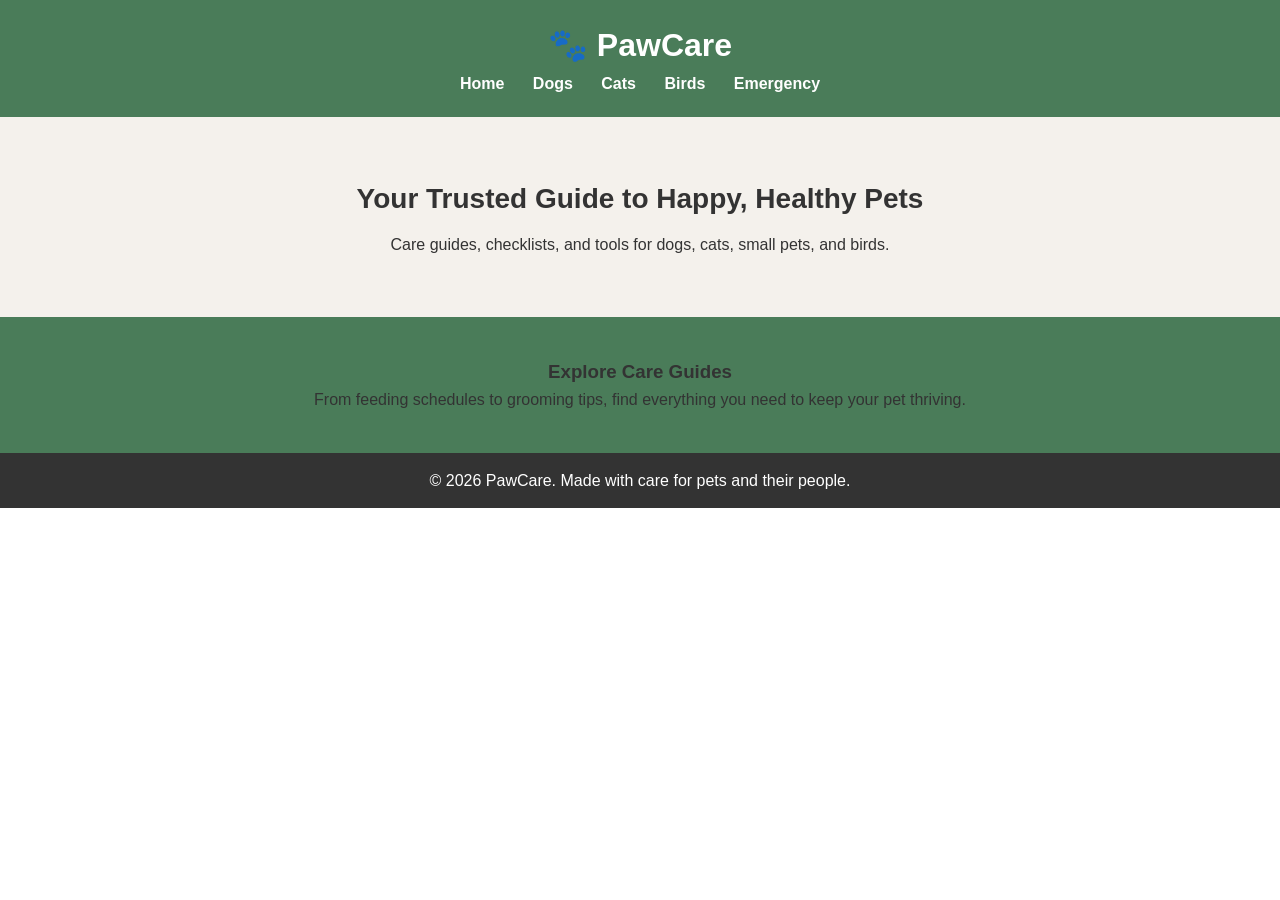
<file: PARAGDOS_Webdev/index.html>
<!DOCTYPE html>
<html lang="en">
<head>
    <meta charset="UTF-8">    
    <title>PawCare</title>
    <link rel="stylesheet" href="style.css">
</head>
<body>

    <header>
        <h1>🐾 PawCare</h1>
        <nav>
            <a href="index.html">Home</a>
            <a href="dogs.html">Dogs</a>
            <a href="cats.html">Cats</a>           
            <a href="birds.html">Birds</a>
            <a href="emergency.html">Emergency</a>
        </nav>
    </header>

    <main>
        <section class="hero">
            <h2>Your Trusted Guide to Happy, Healthy Pets</h2>
            <p>Care guides, checklists, and tools for dogs, cats, small pets, and birds.</p>
        </section>

        <section class="highlights">
            <h3>Explore Care Guides</h3>
            <p>From feeding schedules to grooming tips, find everything you need to keep your pet thriving.</p>
        </section>
    </main>

    <footer>
        <p>&copy; 2026 PawCare. Made with care for pets and their people.</p>
    </footer>

</body>
</html>
</file>
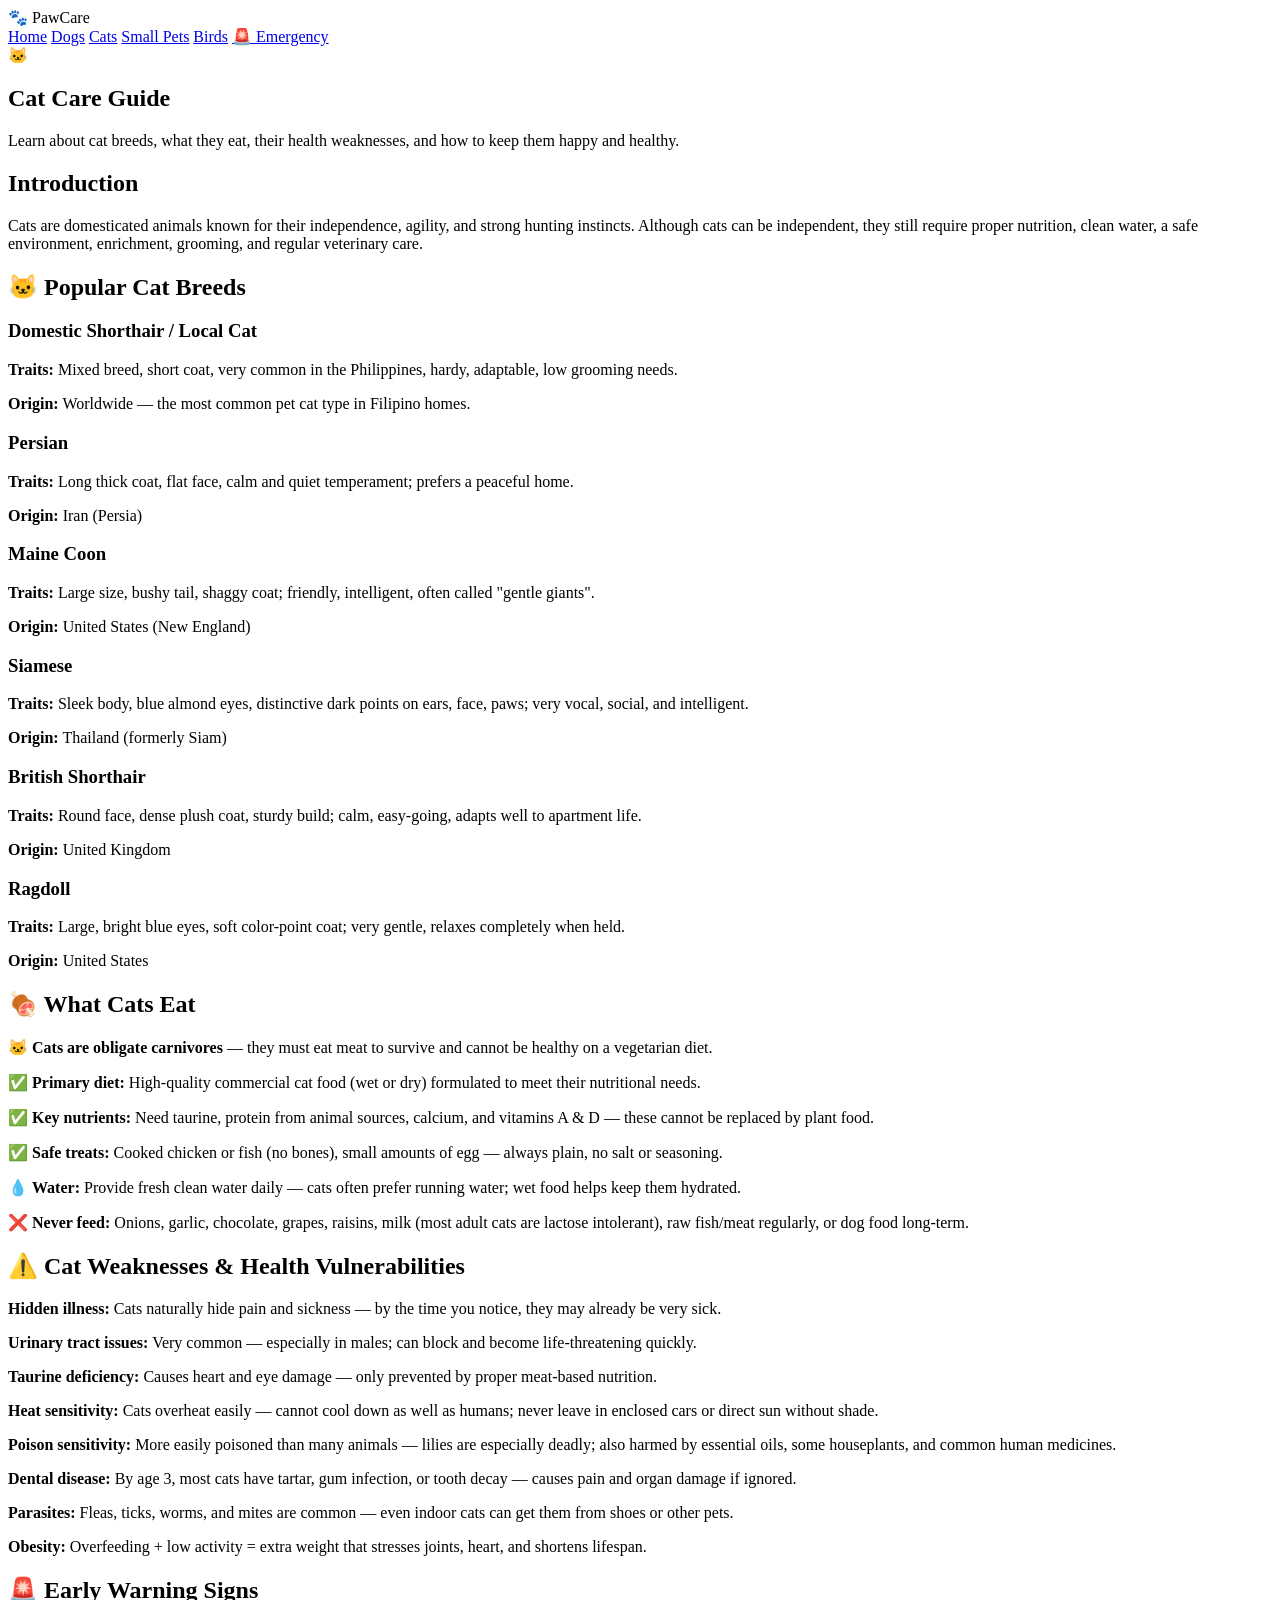
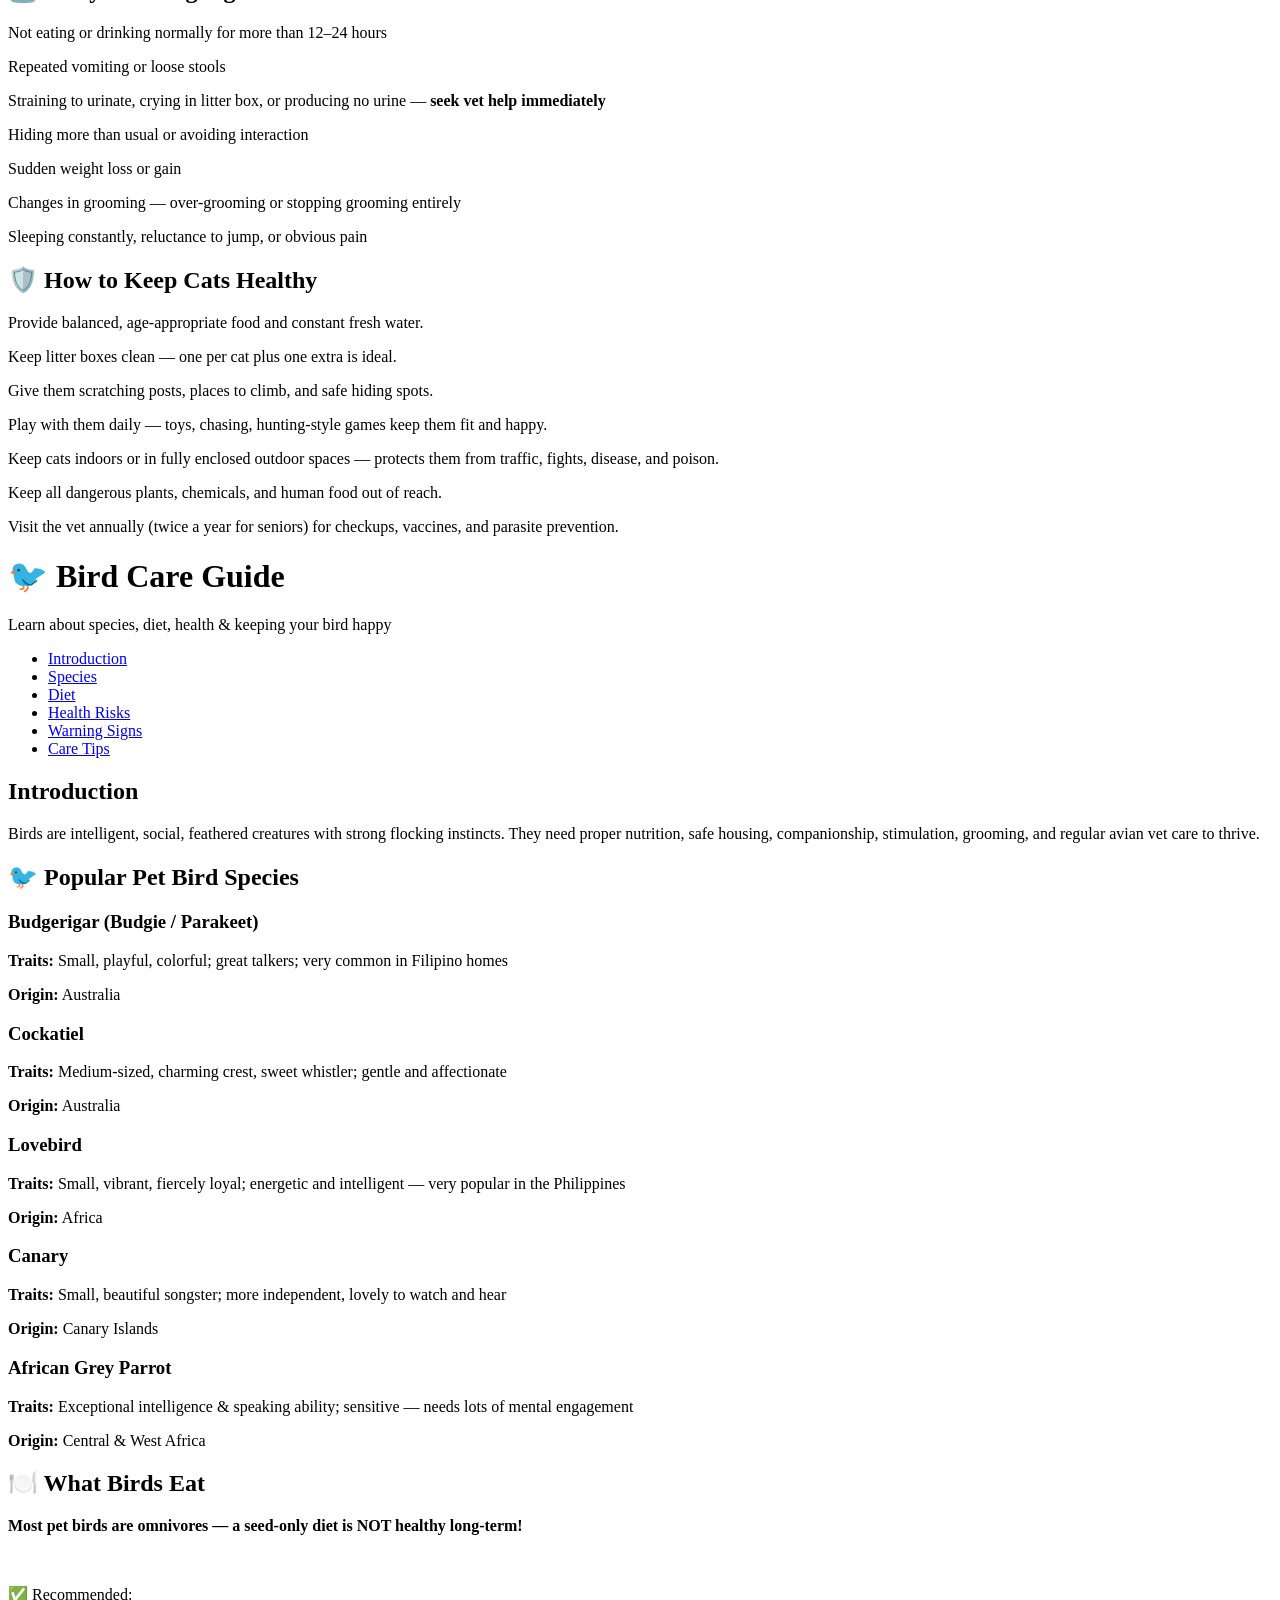
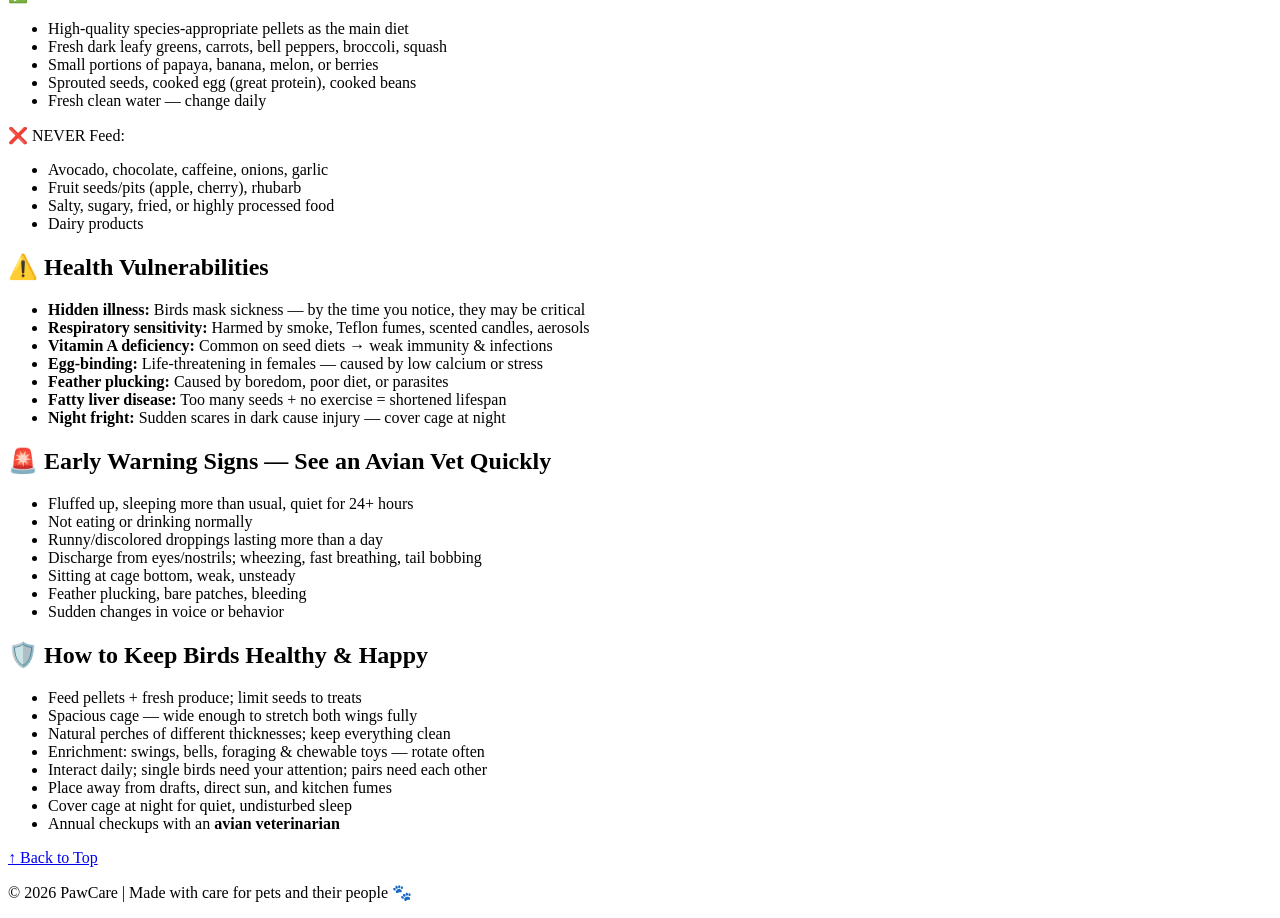
<file: PARAGDOS_Webdev/birds.html>
<!DOCTYPE html>
<html lang="en">
<head>
    <meta charset="UTF-8">
    <meta name="viewport" content="width=device-width, initial-scale=1.0">
    <title>PawCare | Cats</title>
</head>
<body>
    <header>
        <div class="logo">🐾 PawCare</div>
        <nav>
            <a href="index.html">Home</a>
            <a href="dogs.html">Dogs</a>
            <a href="cats.html" class="active">Cats</a>
            <a href="small-pets.html">Small Pets</a>
            <a href="birds.html">Birds</a>
            <a href="emergency.html">🚨 Emergency</a>
        </nav>
    </header>

    <main>
        <section class="page-header">
            <div class="icon">🐱</div>
            <h1>Cat Care Guide</h1>
            <p>Learn about cat breeds, what they eat, their health weaknesses, and how to keep them happy and healthy.</p>
        </section>

        <section class="content">
            <article class="info-section">
                <h2>Introduction</h2>
                <p>Cats are domesticated animals known for their independence, agility, and strong hunting instincts. Although cats can be independent, they still require proper nutrition, clean water, a safe environment, enrichment, grooming, and regular veterinary care.</p>
            </article>
            <article class="info-section" id="breeds">
                <h2>🐱 Popular Cat Breeds</h2>

                <div class="cat-card">
                    <h3>Domestic Shorthair / Local Cat</h3>
                    <p><strong>Traits:</strong> Mixed breed, short coat, very common in the Philippines, hardy, adaptable, low grooming needs.</p>
                    <p><strong>Origin:</strong> Worldwide — the most common pet cat type in Filipino homes.</p>
                </div>

                <div class="cat-card">
                    <h3>Persian</h3>
                    <p><strong>Traits:</strong> Long thick coat, flat face, calm and quiet temperament; prefers a peaceful home.</p>
                    <p><strong>Origin:</strong> Iran (Persia)</p>
                </div>

                <div class="cat-card">
                    <h3>Maine Coon</h3>
                    <p><strong>Traits:</strong> Large size, bushy tail, shaggy coat; friendly, intelligent, often called "gentle giants".</p>
                    <p><strong>Origin:</strong> United States (New England)</p>
                </div>

                <div class="cat-card">
                    <h3>Siamese</h3>
                    <p><strong>Traits:</strong> Sleek body, blue almond eyes, distinctive dark points on ears, face, paws; very vocal, social, and intelligent.</p>
                    <p><strong>Origin:</strong> Thailand (formerly Siam)</p>
                </div>

                <div class="cat-card">
                    <h3>British Shorthair</h3>
                    <p><strong>Traits:</strong> Round face, dense plush coat, sturdy build; calm, easy-going, adapts well to apartment life.</p>
                    <p><strong>Origin:</strong> United Kingdom</p>
                </div>
                <div class="cat-card">
                    <h3>Ragdoll</h3>
                    <p><strong>Traits:</strong> Large, bright blue eyes, soft color-point coat; very gentle, relaxes completely when held.</p>
                    <p><strong>Origin:</strong> United States</p>
                </div>
            </article>
            <article class="info-section" id="diet">
                <h2>🍖 What Cats Eat</h2>
                <div class="instruction">
                    <p>🐱 <strong>Cats are obligate carnivores</strong> — they must eat meat to survive and cannot be healthy on a vegetarian diet.</p>
                </div>
                <div class="instruction">
                    <p>✅ <strong>Primary diet:</strong> High-quality commercial cat food (wet or dry) formulated to meet their nutritional needs.</p>
                </div>
                <div class="instruction">
                    <p>✅ <strong>Key nutrients:</strong> Need taurine, protein from animal sources, calcium, and vitamins A & D — these cannot be replaced by plant food.</p>
                </div>
                <div class="instruction">
                    <p>✅ <strong>Safe treats:</strong> Cooked chicken or fish (no bones), small amounts of egg — always plain, no salt or seasoning.</p>
                </div>
                <div class="instruction">
                    <p>💧 <strong>Water:</strong> Provide fresh clean water daily — cats often prefer running water; wet food helps keep them hydrated.</p>
                </div>
                <div class="instruction">
                    <p>❌ <strong>Never feed:</strong> Onions, garlic, chocolate, grapes, raisins, milk (most adult cats are lactose intolerant), raw fish/meat regularly, or dog food long-term.</p>
                </div>
            </article>
            <article class="info-section danger" id="weaknesses">
                <h2>⚠️ Cat Weaknesses & Health Vulnerabilities</h2>
                <div class="instruction danger-item">
                    <p><strong>Hidden illness:</strong> Cats naturally hide pain and sickness — by the time you notice, they may already be very sick.</p>
                </div>
                <div class="instruction danger-item">
                    <p><strong>Urinary tract issues:</strong> Very common — especially in males; can block and become life-threatening quickly.</p>
                </div>
                <div class="instruction danger-item">
                    <p><strong>Taurine deficiency:</strong> Causes heart and eye damage — only prevented by proper meat-based nutrition.</p>
                </div>
                <div class="instruction danger-item">
                    <p><strong>Heat sensitivity:</strong> Cats overheat easily — cannot cool down as well as humans; never leave in enclosed cars or direct sun without shade.</p>
                </div>
                <div class="instruction danger-item">
                    <p><strong>Poison sensitivity:</strong> More easily poisoned than many animals — lilies are especially deadly; also harmed by essential oils, some houseplants, and common human medicines.</p>
                </div>
                <div class="instruction danger-item">
                    <p><strong>Dental disease:</strong> By age 3, most cats have tartar, gum infection, or tooth decay — causes pain and organ damage if ignored.</p>
                </div>
                <div class="instruction danger-item">
                    <p><strong>Parasites:</strong> Fleas, ticks, worms, and mites are common — even indoor cats can get them from shoes or other pets.</p>
                </div>
                <div class="instruction danger-item">
                    <p><strong>Obesity:</strong> Overfeeding + low activity = extra weight that stresses joints, heart, and shortens lifespan.</p>
                </div>
            </article>
            <article class="info-section warning-box">
                <h2>🚨 Early Warning Signs</h2>
                <div class="instruction warning-item">
                    <p>Not eating or drinking normally for more than 12–24 hours</p>
                </div>
                <div class="instruction warning-item">
                    <p>Repeated vomiting or loose stools</p>
                </div>
                <div class="instruction warning-item">
                    <p>Straining to urinate, crying in litter box, or producing no urine — <strong>seek vet help immediately</strong></p>
                </div>
                <div class="instruction warning-item">
                    <p>Hiding more than usual or avoiding interaction</p>
                </div>
                <div class="instruction warning-item">
                    <p>Sudden weight loss or gain</p>
                </div>
                <div class="instruction warning-item">
                    <p>Changes in grooming — over-grooming or stopping grooming entirely</p>
                </div>
                <div class="instruction warning-item">
                    <p>Sleeping constantly, reluctance to jump, or obvious pain</p>
                </div>
            </article>
            <article class="info-section">
                <h2>🛡️ How to Keep Cats Healthy</h2>
                <div class="instruction">
                    <p>Provide balanced, age-appropriate food and constant fresh water.</p>
                </div>
                <div class="instruction">
                    <p>Keep litter boxes clean — one per cat plus one extra is ideal.</p>
                </div>
                <div class="instruction">
                    <p>Give them scratching posts, places to climb, and safe hiding spots.</p>
                </div>
                <div class="instruction">
                    <p>Play with them daily — toys, chasing, hunting-style games keep them fit and happy.</p>
                </div>
                <div class="instruction">
                    <p>Keep cats indoors or in fully enclosed outdoor spaces — protects them from traffic, fights, disease, and poison.</p>
                </div>
                <div class="instruction">
                    <p>Keep all dangerous plants, chemicals, and human food out of reach.</p>
                </div>
                <div class="instruction">
                    <p>Visit the vet annually (twice a year for seniors) for checkups, vaccines, and parasite prevention.</p>
                </div>
            </article>
        </section>
    </main>
    </style>
    </head>

    <body>

        <header id="top">
            <h1>🐦 Bird Care Guide</h1>
            <p>Learn about species, diet, health & keeping your bird happy</p>
        </header>
        <nav>
            <ul class="Bird Care Guide">
                <li><a href="#intro">Introduction</a></li>
                <li><a href="#species">Species</a></li>
                <li><a href="#diet">Diet</a></li>
                <li><a href="#health">Health Risks</a></li>
                <li><a href="#signs">Warning Signs</a></li>
                <li><a href="#care">Care Tips</a></li>
            </ul>
        </nav>
        <main>
            <section id="intro">
                <h2>Introduction</h2>
                <p>Birds are intelligent, social, feathered creatures with strong flocking instincts. They need proper nutrition, safe housing, companionship, stimulation, grooming, and regular avian vet care to thrive.</p>
            </section>
            <section id="species">
                <h2>🐦 Popular Pet Bird Species</h2>

                <div class="card">
                    <h3>Budgerigar (Budgie / Parakeet)</h3>
                    <p><strong>Traits:</strong> Small, playful, colorful; great talkers; very common in Filipino homes</p>
                    <p><strong>Origin:</strong> Australia</p>
                </div>

                <div class="card">
                    <h3>Cockatiel</h3>
                    <p><strong>Traits:</strong> Medium-sized, charming crest, sweet whistler; gentle and affectionate</p>
                    <p><strong>Origin:</strong> Australia</p>
                </div>

                <div class="card">
                    <h3>Lovebird</h3>
                    <p><strong>Traits:</strong> Small, vibrant, fiercely loyal; energetic and intelligent — very popular in the Philippines</p>
                    <p><strong>Origin:</strong> Africa</p>
                </div>

                <div class="card">
                    <h3>Canary</h3>
                    <p><strong>Traits:</strong> Small, beautiful songster; more independent, lovely to watch and hear</p>
                    <p><strong>Origin:</strong> Canary Islands</p>
                </div>

                <div class="card">
                    <h3>African Grey Parrot</h3>
                    <p><strong>Traits:</strong> Exceptional intelligence & speaking ability; sensitive — needs lots of mental engagement</p>
                    <p><strong>Origin:</strong> Central & West Africa</p>
                </div>
            </section>
            <section id="diet">
                <h2>🍽️ What Birds Eat</h2>
                <p><strong>Most pet birds are omnivores — a seed-only diet is NOT healthy long-term!</strong></p>
                <br>

                <p class="safe">✅ Recommended:</p>
                <ul>
                    <li>High-quality species-appropriate pellets as the main diet</li>
                    <li>Fresh dark leafy greens, carrots, bell peppers, broccoli, squash</li>
                    <li>Small portions of papaya, banana, melon, or berries</li>
                    <li>Sprouted seeds, cooked egg (great protein), cooked beans</li>
                    <li>Fresh clean water — change daily</li>
                </ul>

                <p class="unsafe">❌ NEVER Feed:</p>
                <ul>
                    <li>Avocado, chocolate, caffeine, onions, garlic</li>
                    <li>Fruit seeds/pits (apple, cherry), rhubarb</li>
                    <li>Salty, sugary, fried, or highly processed food</li>
                    <li>Dairy products</li>
                </ul>
            </section>
            <section id="health">
                <h2>⚠️ Health Vulnerabilities</h2>
                <ul>
                    <li><strong>Hidden illness:</strong> Birds mask sickness — by the time you notice, they may be critical</li>
                    <li><strong>Respiratory sensitivity:</strong> Harmed by smoke, Teflon fumes, scented candles, aerosols</li>
                    <li><strong>Vitamin A deficiency:</strong> Common on seed diets → weak immunity & infections</li>
                    <li><strong>Egg-binding:</strong> Life-threatening in females — caused by low calcium or stress</li>
                    <li><strong>Feather plucking:</strong> Caused by boredom, poor diet, or parasites</li>
                    <li><strong>Fatty liver disease:</strong> Too many seeds + no exercise = shortened lifespan</li>
                    <li><strong>Night fright:</strong> Sudden scares in dark cause injury — cover cage at night</li>
                </ul>
            </section>
            <section id="signs">
                <h2>🚨 Early Warning Signs — See an Avian Vet Quickly</h2>
                <ul>
                    <li>Fluffed up, sleeping more than usual, quiet for 24+ hours</li>
                    <li>Not eating or drinking normally</li>
                    <li>Runny/discolored droppings lasting more than a day</li>
                    <li>Discharge from eyes/nostrils; wheezing, fast breathing, tail bobbing</li>
                    <li>Sitting at cage bottom, weak, unsteady</li>
                    <li>Feather plucking, bare patches, bleeding</li>
                    <li>Sudden changes in voice or behavior</li>
                </ul>
            </section>
            <section id="care">
                <h2>🛡️ How to Keep Birds Healthy & Happy</h2>
                <ul>
                    <li>Feed pellets + fresh produce; limit seeds to treats</li>
                    <li>Spacious cage — wide enough to stretch both wings fully</li>
                    <li>Natural perches of different thicknesses; keep everything clean</li>
                    <li>Enrichment: swings, bells, foraging & chewable toys — rotate often</li>
                    <li>Interact daily; single birds need your attention; pairs need each other</li>
                    <li>Place away from drafts, direct sun, and kitchen fumes</li>
                    <li>Cover cage at night for quiet, undisturbed sleep</li>
                    <li>Annual checkups with an <strong>avian veterinarian</strong></li>
                </ul>
            </section>

            <a href="#top" class="back-to-top">↑ Back to Top</a>

            <footer>
                <p>© 2026 PawCare | Made with care for pets and their people 🐾</p>
            </footer>
    </body>
</html>
</file>
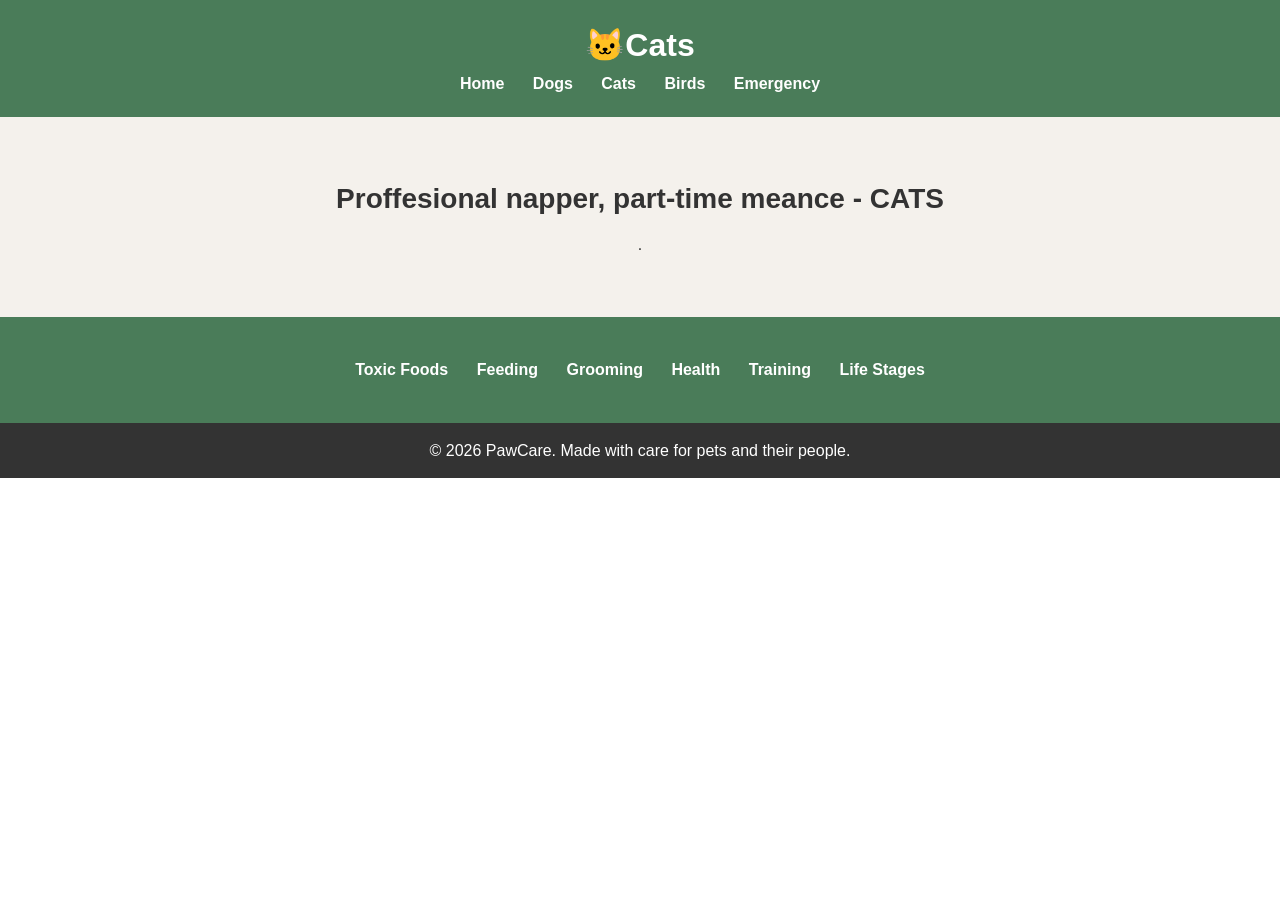
<file: PARAGDOS_Webdev/cats.html>
<!DOCTYPE html>
<html lang="en">
<head>
    <meta charset="UTF-8">
    <title>Cats</title>
    <link rel="stylesheet" href="style.css">
</head>
<body>

    <header>
        <h1>🐱Cats</h1>
        <nav>
            <a href="index.html">Home</a>
            <a href="dogs.html">Dogs</a>
            <a href="cats.html">Cats</a>           
            <a href="birds.html">Birds</a>
            <a href="emergency.html">Emergency</a>
        </nav>
    </header>

    <main>
        <section class="hero">
            <h2>Proffesional napper, part-time meance - CATS</h2>
            <p>.</p>
        </section>

        <section class="highlights">
            <nav>
            <a href="toxicfoods.html">Toxic Foods</a>
            <a href="feeding.html">Feeding</a>
            <a href="grooming.html">Grooming</a>           
            <a href="health.html">Health</a>
            <a href="training.html">Training</a>
			<a href="lifestages.html">Life Stages</a>
        </section>
    </main>

    <footer>
        <p>&copy; 2026 PawCare. Made with care for pets and their people.</p>
    </footer>

</body>
</html>
</file>
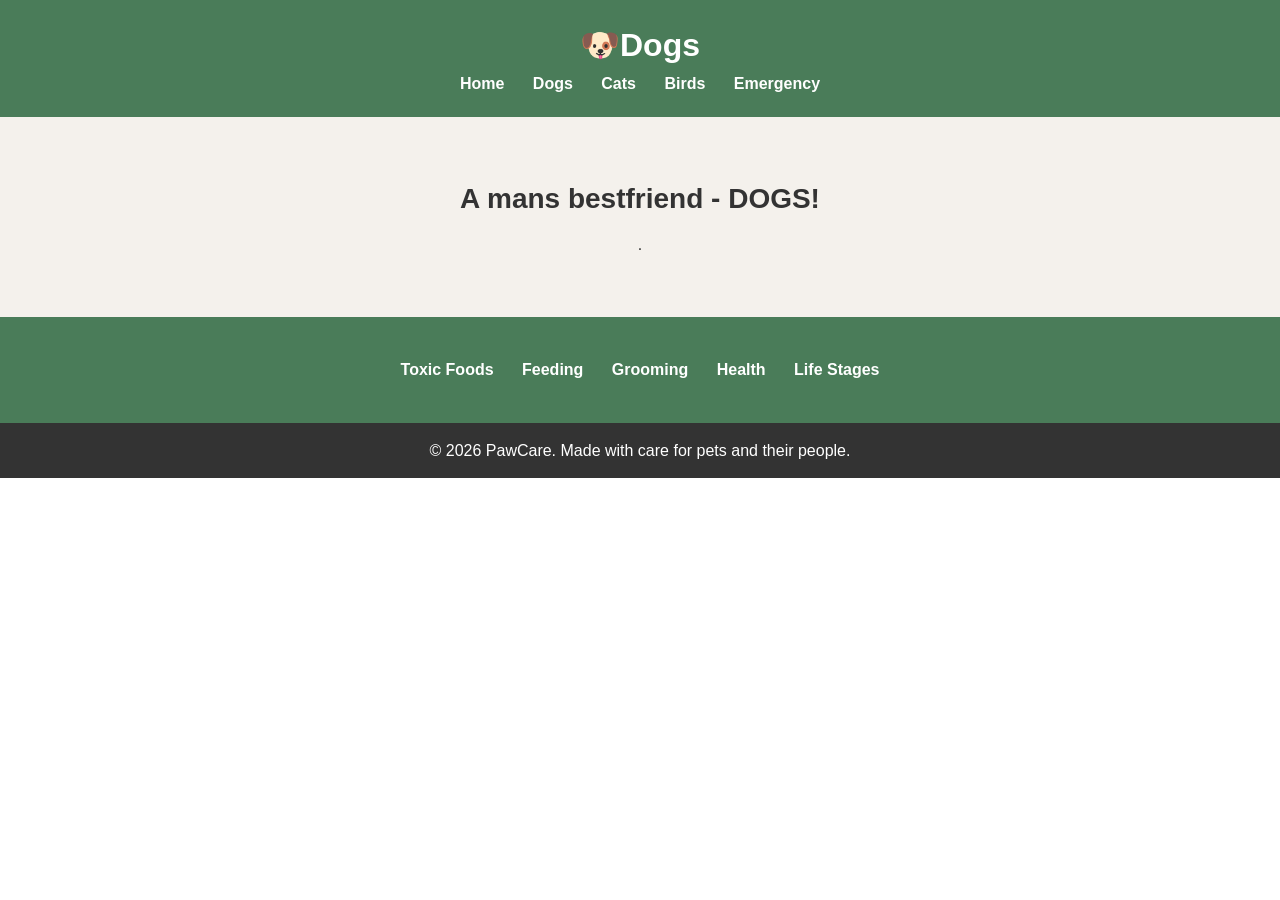
<file: PARAGDOS_Webdev/dogs.html>
<!DOCTYPE html>
<html lang="en">
<head>
    <meta charset="UTF-8">
    <title>Dogs</title>
    <link rel="stylesheet" href="style.css">
</head>
<body>

    <header>
        <h1>🐶Dogs</h1>
        <nav>
            <a href="index.html">Home</a>
            <a href="dogs.html">Dogs</a>
            <a href="cats.html">Cats</a>           
            <a href="birds.html">Birds</a>
            <a href="emergency.html">Emergency</a>
        </nav>
    </header>

    <main>
        <section class="hero">
            <h2>A mans bestfriend - DOGS!</h2>
            <p>.</p>
        </section>

        <section class="highlights">
           <nav>
            <a href="toxicfoods.html">Toxic Foods</a>
            <a href="feeding.html">Feeding</a>
            <a href="grooming.html">Grooming</a>           
            <a href="health.html">Health</a>            
			<a href="lifestages.html">Life Stages</a>
        </nav>
        </section>
    </main>

    <footer>
        <p>&copy; 2026 PawCare. Made with care for pets and their people.</p>
    </footer>

</body>
</html>
</file>
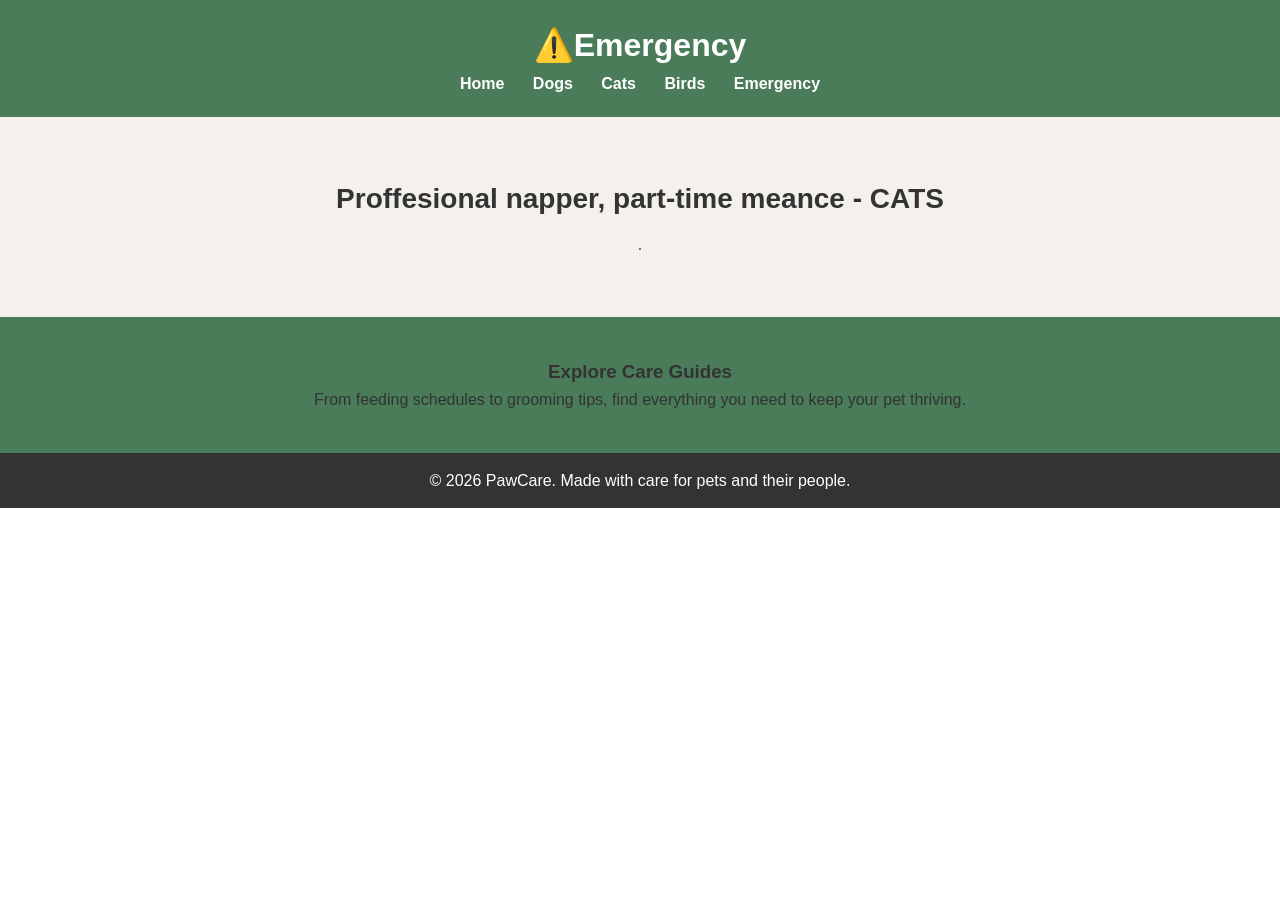
<file: PARAGDOS_Webdev/emergency.html>
<!DOCTYPE html>
<html lang="en">
<head>
    <meta charset="UTF-8">
    <title>Hamster</title>
    <link rel="stylesheet" href="style.css">
</head>
<body>

    <header>
        <h1>⚠️Emergency</h1>        
        <nav>
            <a href="index.html">Home</a>
            <a href="dogs.html">Dogs</a>
            <a href="cats.html">Cats</a>
            <a href="birds.html">Birds</a>
            <a href="emergency.html">Emergency</a>
        </nav>
    </header>

    <main>
        <section class="hero">
            <h2>Proffesional napper, part-time meance - CATS</h2>
            <p>.</p>
        </section>

        <section class="highlights">
            <h3>Explore Care Guides</h3>
            <p>From feeding schedules to grooming tips, find everything you need to keep your pet thriving.</p>
        </section>
    </main>

    <footer>
        <p>&copy; 2026 PawCare. Made with care for pets and their people.</p>
    </footer>

</body>
</html>
</file>
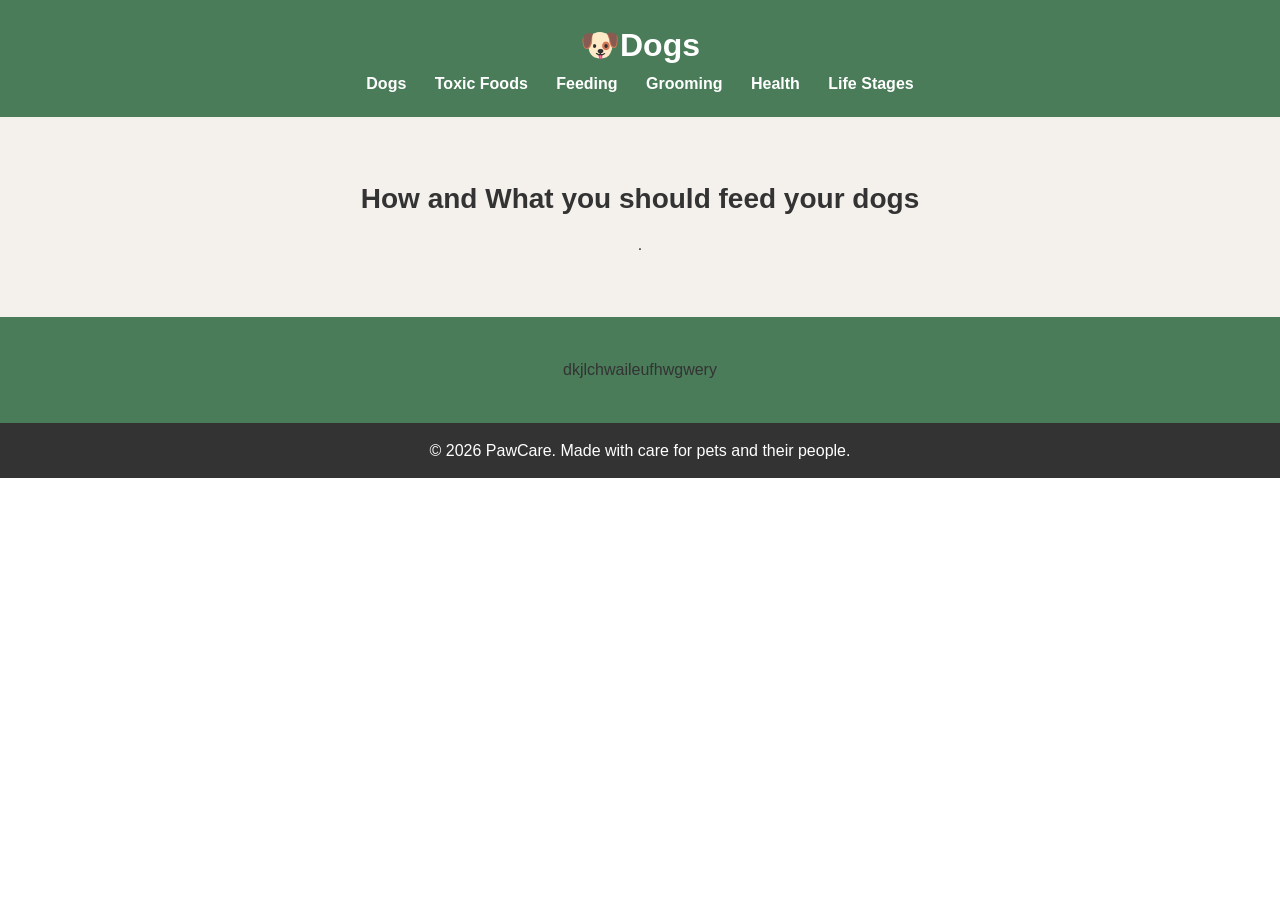
<file: PARAGDOS_Webdev/feeding.html>
<!DOCTYPE html>
<html lang="en">
<head>
    <meta charset="UTF-8">
    <title>Feeding</title>
    <link rel="stylesheet" href="style.css">
</head>
<body>

    <header>
        <h1>🐶Dogs</h1>
        <nav>
            <a href="dogs.html">Dogs</a>
			<a href="toxicfoods.html">Toxic Foods</a>
            <a href="feeding.html">Feeding</a>
            <a href="grooming.html">Grooming</a>           
            <a href="health.html">Health</a>
			<a href="lifestages.html">Life Stages</a>
        </nav>
	 </header>

    <main>
        <section class="hero">
            <h2>How and What you should feed your dogs</h2>
            <p>.</p>
        </section>

        <section class="highlights">
        <p>dkjlchwaileufhwgwery</p>
        </section>
    </main>

    <footer>
        <p>&copy; 2026 PawCare. Made with care for pets and their people.</p>
    </footer>

</body>
</html>
</file>
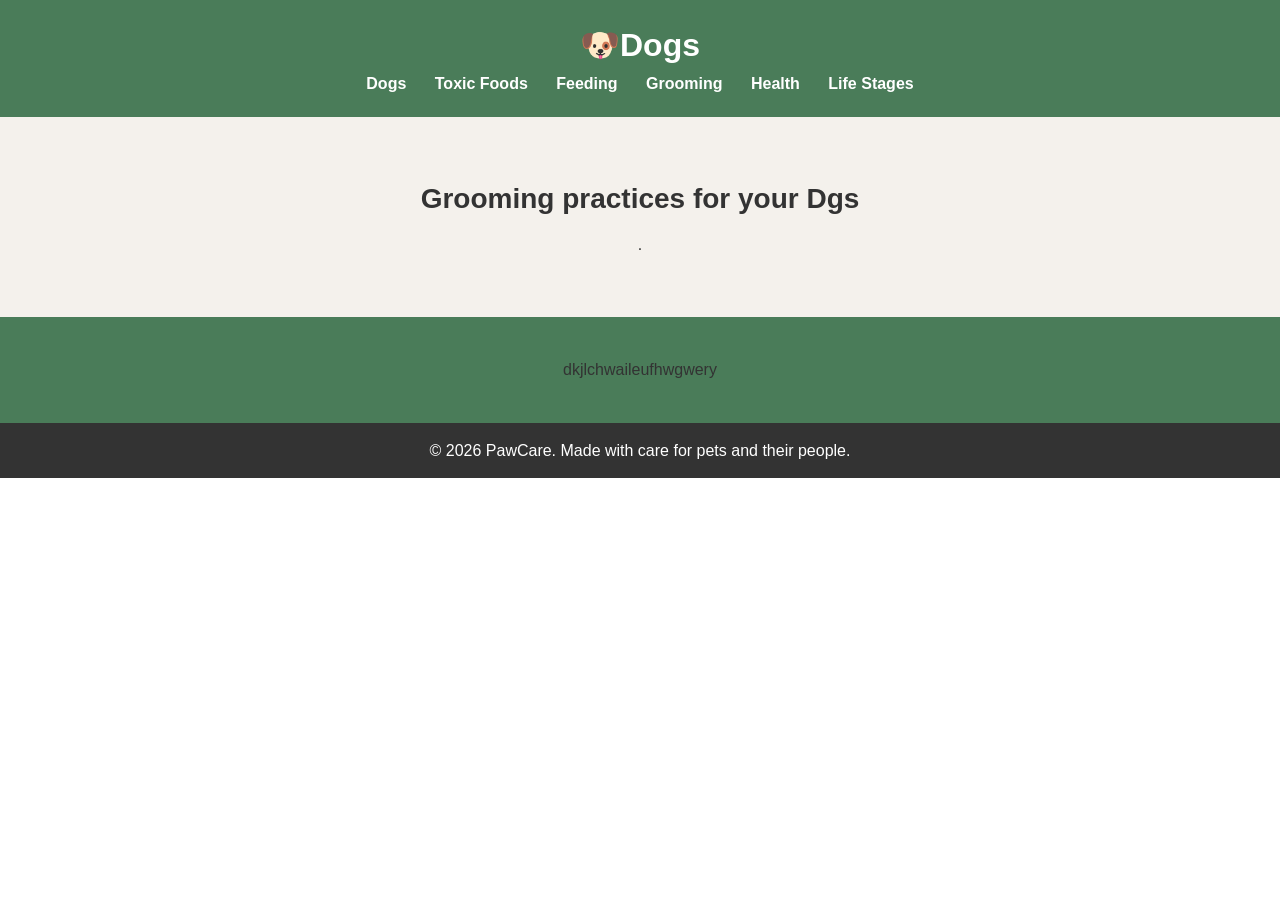
<file: PARAGDOS_Webdev/grooming.html>
<!DOCTYPE html>
<html lang="en">
<head>
    <meta charset="UTF-8">
    <title>Grooming</title>
    <link rel="stylesheet" href="style.css">
</head>
<body>

    <header>
        <h1>🐶Dogs</h1>
        <nav>
            <a href="dogs.html">Dogs</a>
			<a href="toxicfoods.html">Toxic Foods</a>
            <a href="feeding.html">Feeding</a>
            <a href="grooming.html">Grooming</a>           
            <a href="health.html">Health</a>    
			<a href="lifestages.html">Life Stages</a>
        </nav>
	 </header>

    <main>
        <section class="hero">
            <h2>Grooming practices for your Dgs</h2>
            <p>.</p>
        </section>

        <section class="highlights">
        <p>dkjlchwaileufhwgwery</p>
        </section>
    </main>

    <footer>
        <p>&copy; 2026 PawCare. Made with care for pets and their people.</p>
    </footer>

</body>
</html>
</file>
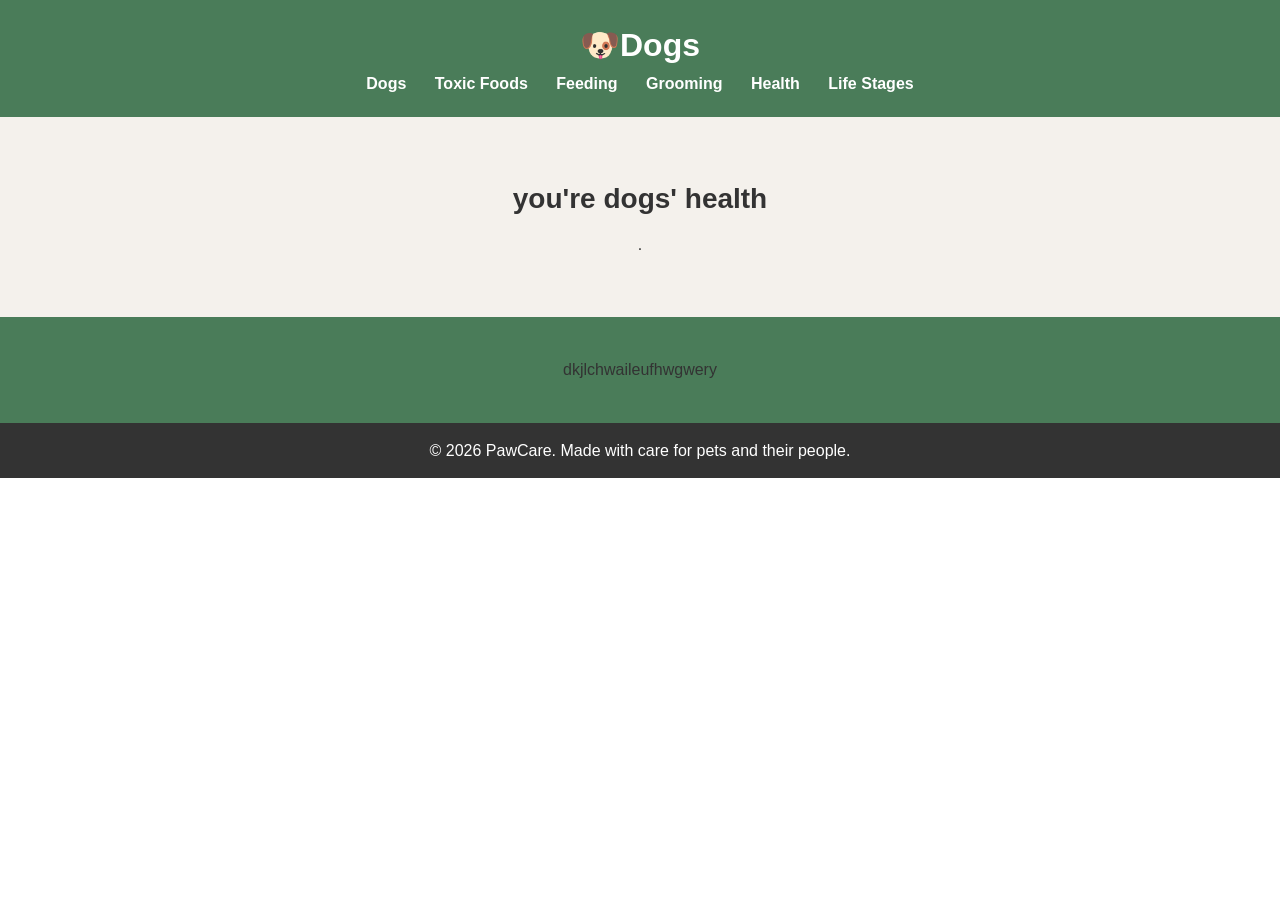
<file: PARAGDOS_Webdev/health.html>
<!DOCTYPE html>
<html lang="en">
<head>
    <meta charset="UTF-8">
    <title>Health</title>
    <link rel="stylesheet" href="style.css">
</head>
<body>

    <header>
        <h1>🐶Dogs</h1>
        <nav>
            <a href="dogs.html">Dogs</a>
			<a href="toxicfoods.html">Toxic Foods</a>
            <a href="feeding.html">Feeding</a>
            <a href="grooming.html">Grooming</a>           
            <a href="health.html">Health</a>
			<a href="lifestages.html">Life Stages</a>
        </nav>
	 </header>

    <main>
        <section class="hero">
            <h2>you're dogs' health</h2>
            <p>.</p>
        </section>

        <section class="highlights">
        <p>dkjlchwaileufhwgwery</p>
        </section>
    </main>

    <footer>
        <p>&copy; 2026 PawCare. Made with care for pets and their people.</p>
    </footer>

</body>
</html>
</file>
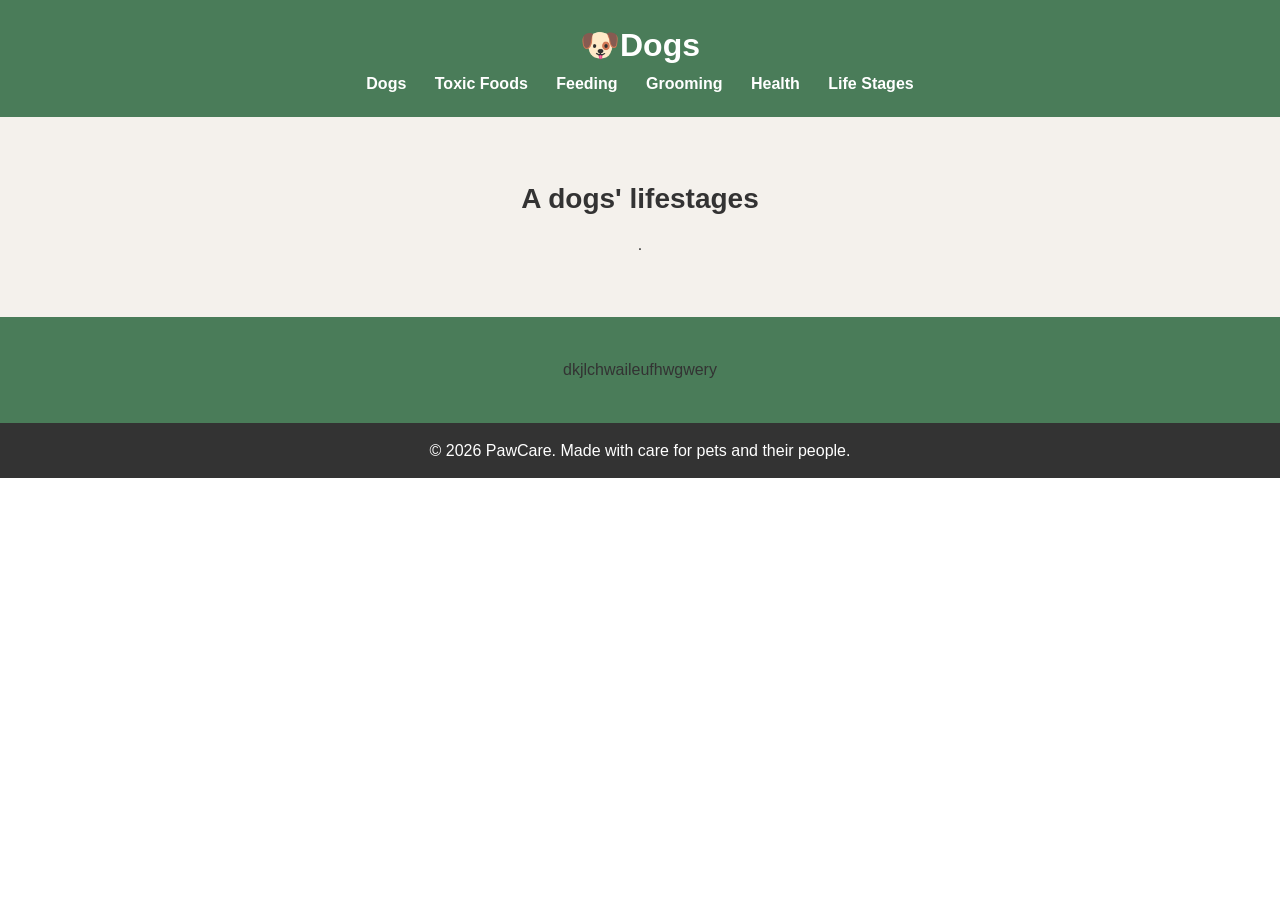
<file: PARAGDOS_Webdev/lifestages.html>
<!DOCTYPE html>
<html lang="en">
<head>
    <meta charset="UTF-8">
    <title>Lifestages</title>
    <link rel="stylesheet" href="style.css">
</head>
<body>

    <header>
        <h1>🐶Dogs</h1>
        <nav>
            <a href="dogs.html">Dogs</a>
			<a href="toxicfoods.html">Toxic Foods</a>
            <a href="feeding.html">Feeding</a>
            <a href="grooming.html">Grooming</a>           
            <a href="health.html">Health</a>
			<a href="lifestages.html">Life Stages</a>
        </nav>
	 </header>

    <main>
        <section class="hero">
            <h2>A dogs' lifestages</h2>
            <p>.</p>
        </section>

        <section class="highlights">
        <p>dkjlchwaileufhwgwery</p>
        </section>
    </main>

    <footer>
        <p>&copy; 2026 PawCare. Made with care for pets and their people.</p>
    </footer>

</body>
</html>
</file>
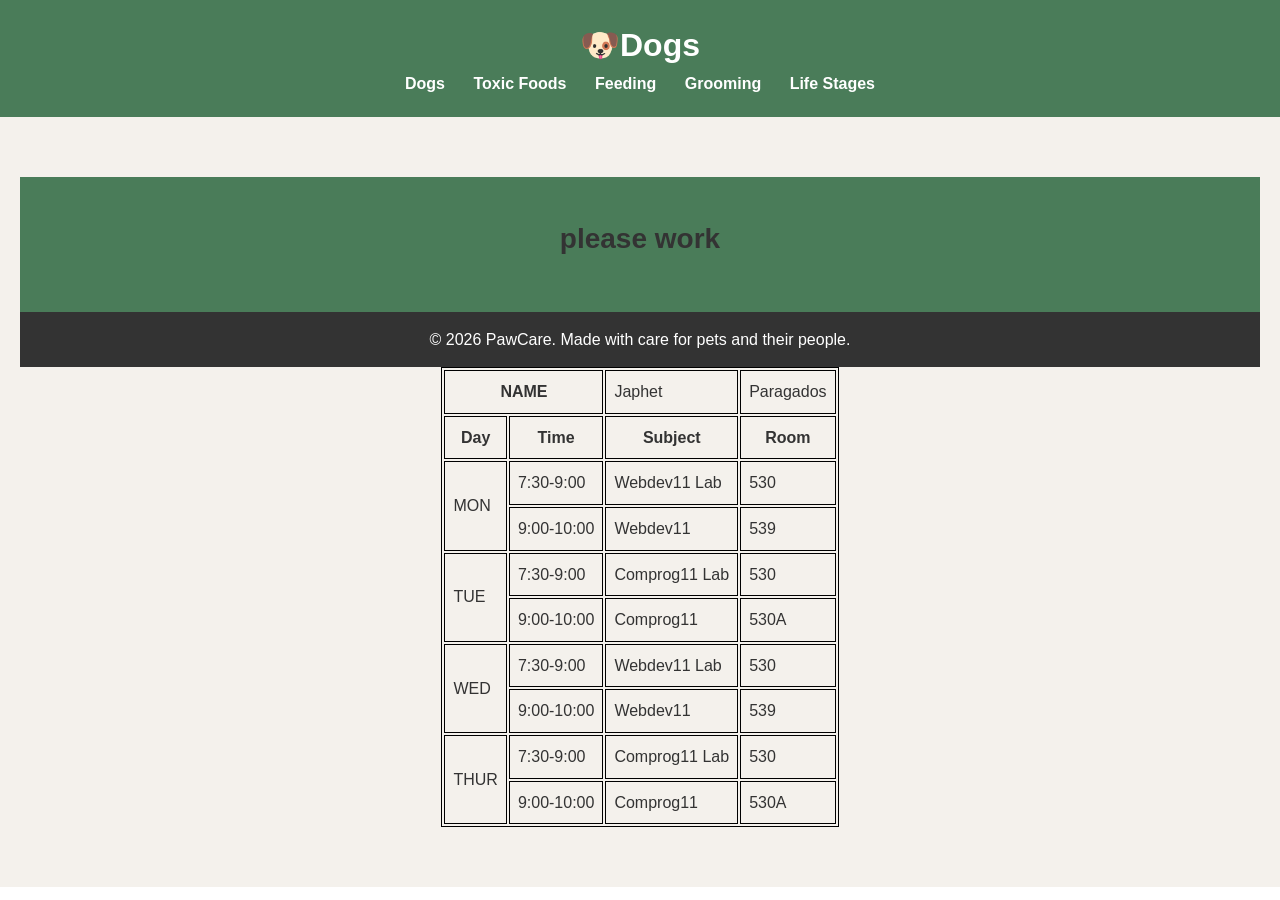
<file: PARAGDOS_Webdev/toxicfoods.html>
<!DOCTYPE html>
<html lang="en">
<head>
    <meta charset="UTF-8">
    <title>Toxic Foods</title>
    <link rel="stylesheet" href="style.css">
</head>
<body>

    <header>
        <h1>🐶Dogs</h1>
        <nav>
            <a href="dogs.html">Dogs</a>
			<a href="toxicfoods.html">Toxic Foods</a>
            <a href="feeding.html">Feeding</a>
            <a href="grooming.html">Grooming</a>                  
			<a href="lifestages.html">Life Stages</a>
        </nav>
	 </header>

    <main>
        <section class="hero">
         <center>

		<style>
		table, th, td {
		border: 1px solid black;
		border-collapser collapse;
		}

		th, td {
		padding: 8px;
		}
		</style>
		<table>
		<tr>
		<th colspan="2">NAME</th>
		<td>Japhet</td>
		<td>Paragados</td>
		</tr>

		<tr>
		<th>Day</th>
		<th>Time</th>
		<th>Subject</th>
		<th>Room</th>
		</tr>

		<tr>
		<td rowspan="2">MON</td>
		<td>7:30-9:00</td>
		<td>Webdev11 Lab</td>
		<td>530</td>
	
		<tr>
		<td>9:00-10:00</td>
		<td>Webdev11</td>
		<td>539</td>
		</tr>
		
		<tr>
		<td rowspan="2">TUE</td>
		<td>7:30-9:00</td>
		<td>Comprog11 Lab</td>
		<td>530</td>
		
		<tr>
		<td>9:00-10:00</td>
		<td>Comprog11</td>
		<td>530A</td>
		</tr>	
			
		<tr>
		<td rowspan="2">WED</td>
		<td>7:30-9:00</td>
		<td>Webdev11 Lab</td>
		<td>530</td>
		
		<tr>
		<td>9:00-10:00</td>
		<td>Webdev11</td>
		<td>539</td>
		</tr>
		
		<tr>
		<td rowspan="2">THUR</td>
		<td>7:30-9:00</td>
		<td>Comprog11 Lab</td>
		<td>530</td>
		
		<tr>
		<td>9:00-10:00</td>
		<td>Comprog11</td>
		<td>530A</td>
		</tr>	
		</center>
        </section>
	</main>
           		  
		<section class="highlights">
		<h2>please work</p>
		</section>

    <footer>
        <p>&copy; 2026 PawCare. Made with care for pets and their people.</p>
    </footer>

</body>
</html>
</file>
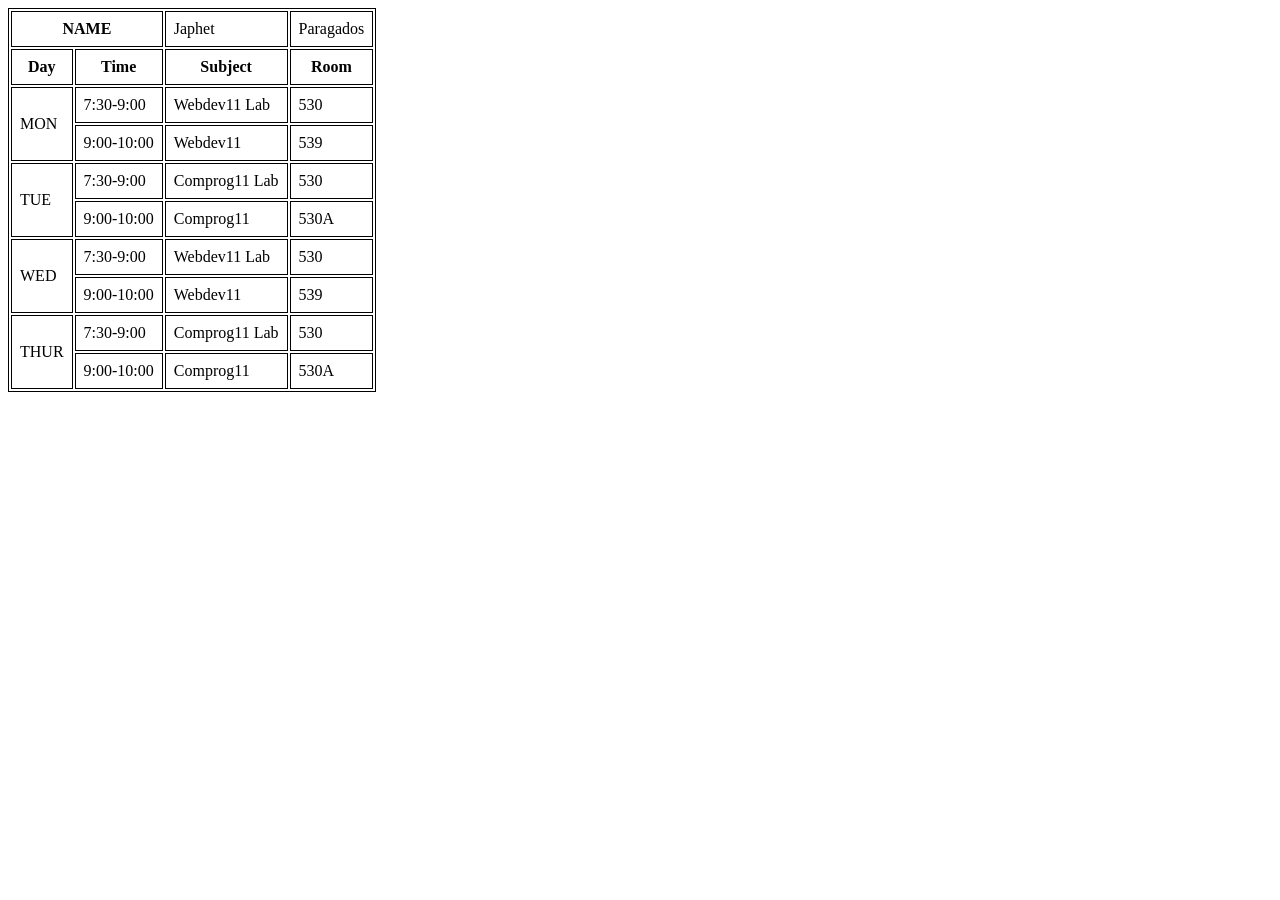
<file: PARAGDOS_Webdev/prelim/weekly.html>
<!DOCTYPE html>
<head> 
<title>Weekly Schedule</title>
</head>
 
<body>
<style>
table, th, td {
	border: 1px solid black;
	border-collapser collapse;
}

th, td {
	padding: 8px;
}
</style>
<table>
	<tr>
	<th colspan="2">NAME</th>
	<td>Japhet</td>
	<td>Paragados</td>
	</tr>

	<tr>
	<th>Day</th>
	<th>Time</th>
	<th>Subject</th>
	<th>Room</th>
	</tr>

	<tr>
	<td rowspan="2">MON</td>
	<td>7:30-9:00</td>
	<td>Webdev11 Lab</td>
	<td>530</td>
	
	<tr>
	<td>9:00-10:00</td>
	<td>Webdev11</td>
	<td>539</td>
	</tr>
	
	<tr>
	<td rowspan="2">TUE</td>
	<td>7:30-9:00</td>
	<td>Comprog11 Lab</td>
	<td>530</td>
	
	<tr>
	<td>9:00-10:00</td>
	<td>Comprog11</td>
	<td>530A</td>
	</tr>	
		
	<tr>
	<td rowspan="2">WED</td>
	<td>7:30-9:00</td>
	<td>Webdev11 Lab</td>
	<td>530</td>
	
	<tr>
	<td>9:00-10:00</td>
	<td>Webdev11</td>
	<td>539</td>
	</tr>
	
	<tr>
	<td rowspan="2">THUR</td>
	<td>7:30-9:00</td>
	<td>Comprog11 Lab</td>
	<td>530</td>
	
	<tr>
	<td>9:00-10:00</td>
	<td>Comprog11</td>
	<td>530A</td>
	</tr>
</file>
<file: PARAGDOS_Webdev/style.css>
* {
    margin: 0;
    padding: 0;
    box-sizing: border-box;
}

body {
    font-family: Arial, sans-serif;
    color: #333;
    line-height: 1.6;
}

header {
    background-color: #4a7c59;background-color: #4a7c59;
    color: white;
    padding: 20px;
    text-align: center;
}

nav a {
    color: white;
    text-decoration: none;
    margin: 0 12px;
    font-weight: bold;
}

nav a:hover {
    text-decoration: underline;
}

.hero {
    text-align: center;
    padding: 60px 20px;
    background-color: #f4f1ec;
}

.hero h2 {
    font-size: 28px;
    margin-bottom: 10px;
}

.highlights {
	background-color: #4a7c59;
    padding: 40px 20px;
    text-align: center;
}

footer {
    background-color: #333;
    color: white;
    text-align: center;
    padding: 15px;
}
</file>
